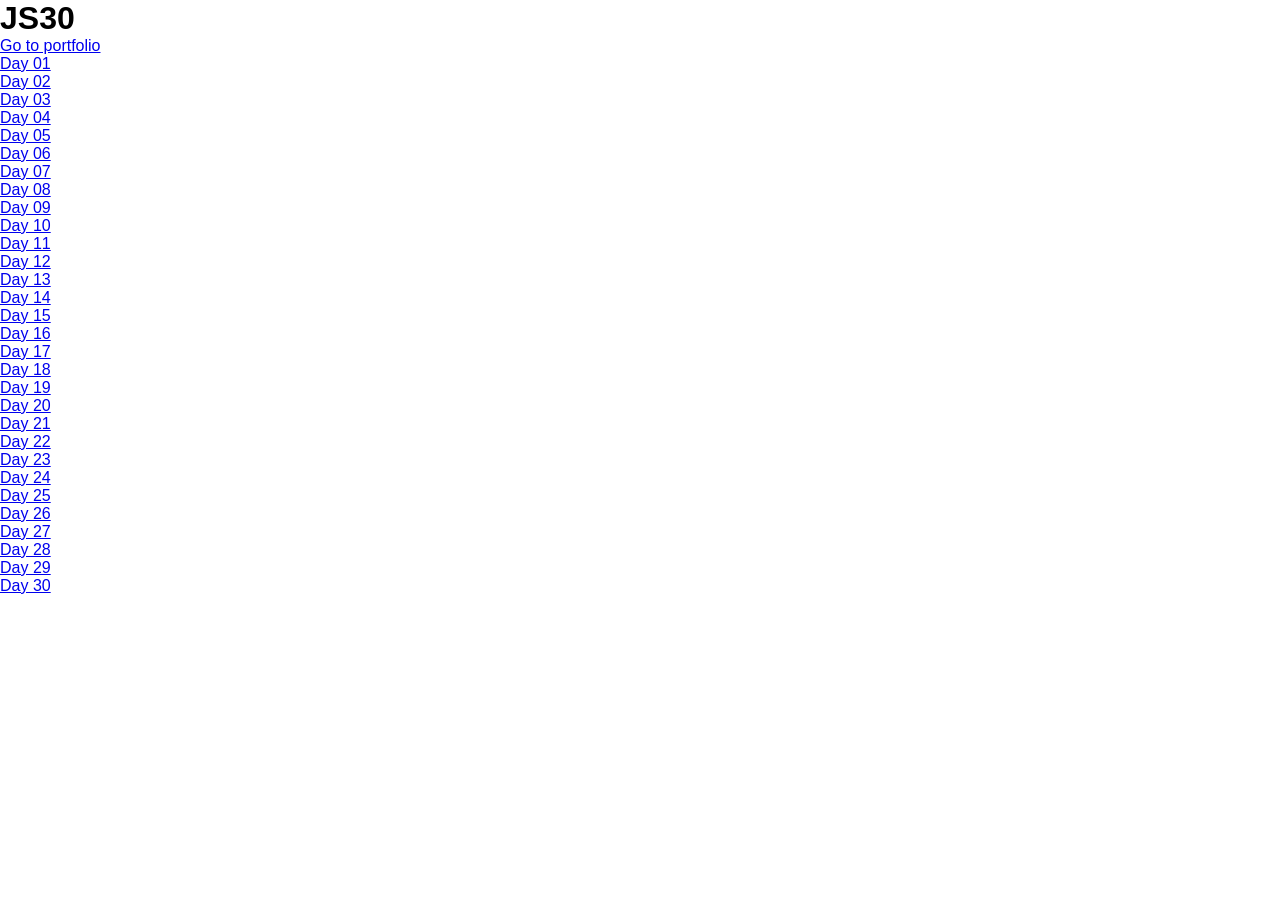
<file: index.html>
<!DOCTYPE html>
<html lang="en">
  <head>
    <link rel="shortcut icon" type="image/png" href="/images/favion-JS3.png" />
    <meta charset="UTF-8" />
    <meta name="viewport" content="width=device-width, initial-scale=1.0" />
    <meta http-equiv="X-UA-Compatible" content="ie=edge" />
    <title>JavaScript 30</title>
    <link rel="stylesheet" href="./global.css" />
  </head>
  <body>
    <h1>JS30</h1>
    <a href="/">Go to portfolio</a>
    <div class="day">
      <a href="./01/">Day 01</a>
    </div>
    <div class="day">
      <a href="./02/">Day 02</a>
    </div>
    <div class="day">
      <a href="./03/">Day 03</a>
    </div>
    <div class="day">
      <a href="./04/">Day 04</a>
    </div>
    <div class="day">
      <a href="./05/">Day 05</a>
    </div>
    <div class="day">
      <a href="./06/">Day 06</a>
    </div>
    <div class="day">
      <a href="./07/">Day 07</a>
    </div>
    <div class="day">
      <a href="./08/">Day 08</a>
    </div>
    <div class="day">
      <a href="./09/">Day 09</a>
    </div>
    <div class="day">
      <a href="./10/">Day 10</a>
    </div>
    <div class="day">
      <a href="./11/">Day 11</a>
    </div>
    <div class="day">
      <a href="./12/">Day 12</a>
    </div>
    <div class="day">
      <a href="./13/">Day 13</a>
    </div>
    <div class="day">
      <a href="./14/">Day 14</a>
    </div>
    <div class="day">
      <a href="./15/">Day 15</a>
    </div>
    <div class="day">
      <a href="./16/">Day 16</a>
    </div>
    <div class="day">
      <a href="./17/">Day 17</a>
    </div>
    <div class="day">
      <a href="./18/">Day 18</a>
    </div>
    <div class="day">
      <a href="./19/">Day 19</a>
    </div>
    <div class="day">
      <a href="./20/">Day 20</a>
    </div>
    <div class="day">
      <a href="./21/">Day 21</a>
    </div>
    <div class="day">
      <a href="./22/">Day 22</a>
    </div>
    <div class="day">
      <a href="./23/">Day 23</a>
    </div>
    <div class="day">
      <a href="./24/">Day 24</a>
    </div>
    <div class="day">
      <a href="./25/">Day 25</a>
    </div>
    <div class="day">
      <a href="./26/">Day 26</a>
    </div>
    <div class="day">
      <a href="./27/">Day 27</a>
    </div>
    <div class="day">
      <a href="./28/">Day 28</a>
    </div>
    <div class="day">
      <a href="./29/">Day 29</a>
    </div>
    <div class="day">
      <a href="./30/">Day 30</a>
    </div>
  </body>
</html>
</file>
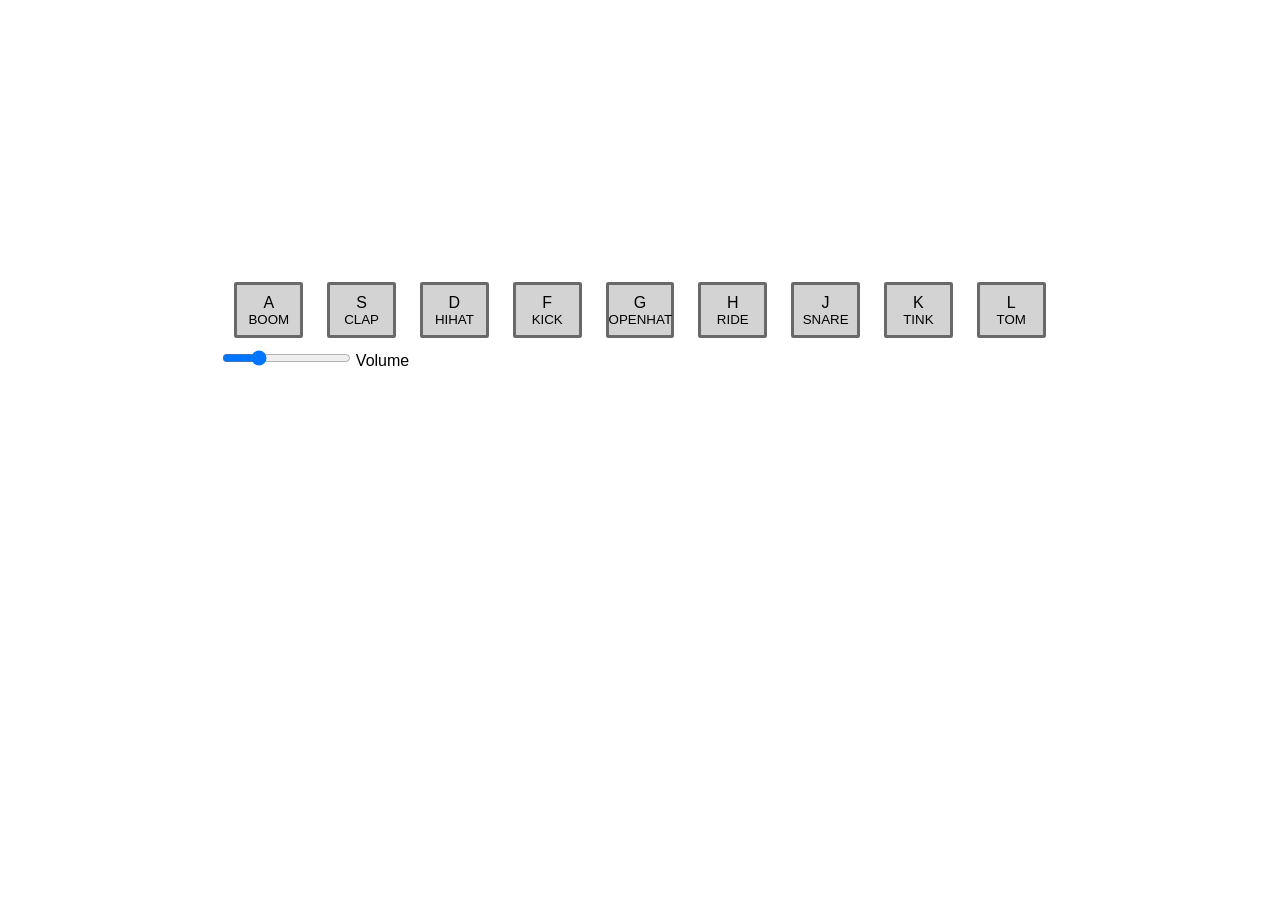
<file: 01/index.html>
<!DOCTYPE html>
<html lang="en">
  <head>
    <meta charset="UTF-8" />
    <meta name="viewport" content="width=device-width, initial-scale=1.0" />
    <meta http-equiv="X-UA-Compatible" content="ie=edge" />
    <link rel="shortcut icon" type="image/png" href="/images/favion-JS3.png" />
    <link rel="modulepreload" href="main.js" />
    <script type="module" src="main.js"></script>
    <link rel="preload" href="style.css" as="style" />
    <link rel="stylesheet" href="style.css" />
    <link rel="preload" href="../global.css" as="style" />
    <link rel="stylesheet" href="../global.css" />
    <title>First Day</title>
    <link rel="modulepreload" href="sounds.js" />
    <link rel="modulepreload" href="keys.js" />
    <meta
      name="description"
      content="The first day of the JavaScript30 series"
    />
  </head>
  <body>
    <div class="container">
      <div class="main">
        <div id="sounds"></div>
        <input type="range" id="volume" name="volume" value="25" />
        <label for="volume">Volume</label>
      </div>
    </div>
  </body>
</html>
</file>
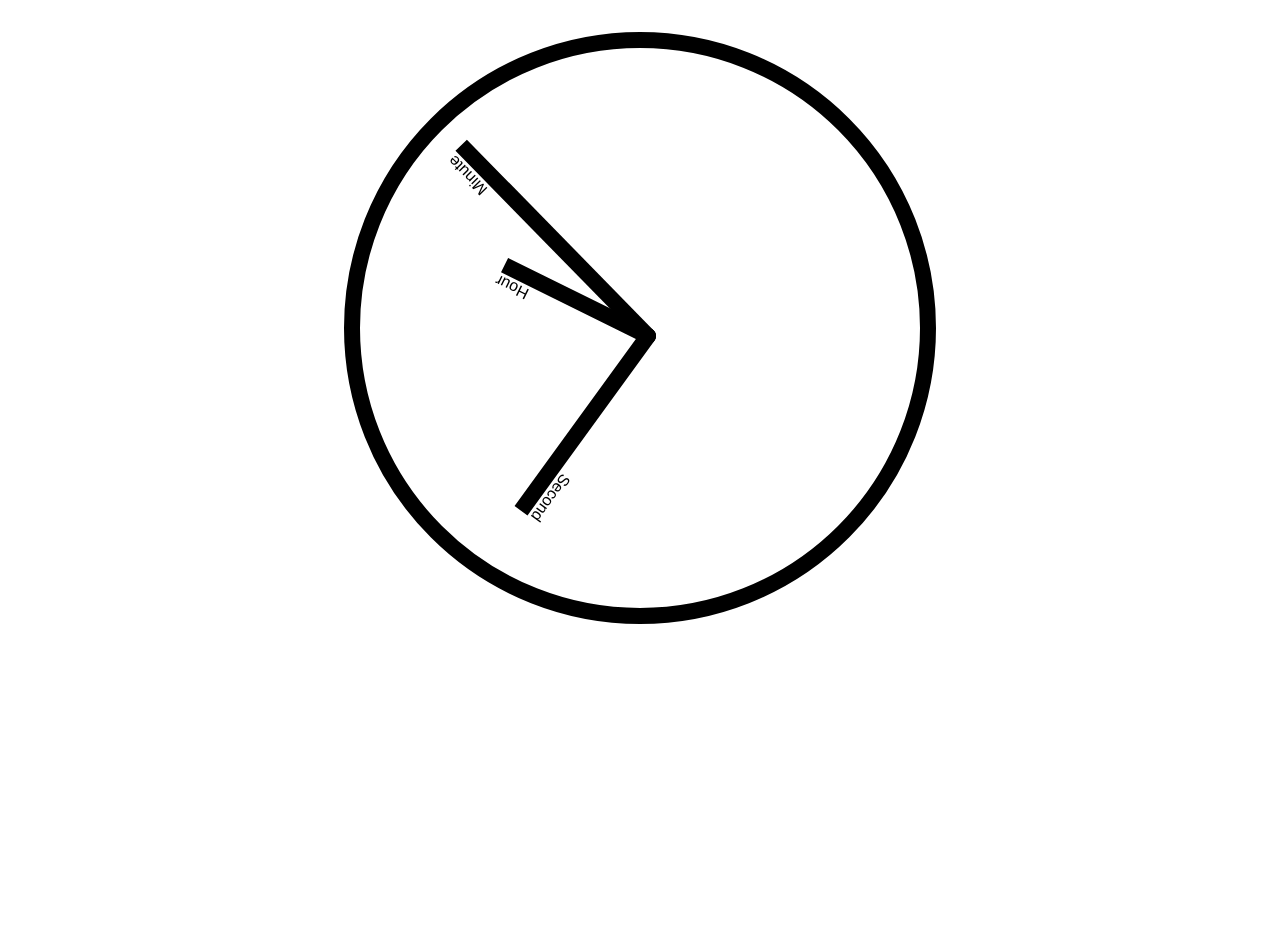
<file: 02/index.html>
<!DOCTYPE html>
<html lang="en">
  <head>
    <meta charset="UTF-8" />
    <meta name="viewport" content="width=device-width, initial-scale=1.0" />
    <meta http-equiv="X-UA-Compatible" content="ie=edge" />
    <link rel="shortcut icon" type="image/png" href="/images/favion-JS3.png" />
    <link rel="modulepreload" href="main.js" />
    <script type="module" src="main.js"></script>
    <link rel="preload" href="style.css" as="style" />
    <link rel="stylesheet" href="style.css" />
    <link rel="preload" href="../global.css" as="style" />
    <link rel="stylesheet" href="../global.css" />
    <title>Second Day</title>
  </head>
  <body>
    <div class="container">
      <audio id="tick" preload="auto" src="./sounds/tick.ogg"></audio>
      <div class="clock-body hide">
        <div class="clock-center">
          <div class="clock-hour hand">
            <p class="hand-contents">Hour</p>
          </div>
          <div class="clock-minute hand">
            <p class="hand-contents">Minute</p>
          </div>
          <div class="clock-second hand">
            <p class="hand-contents">Second</p>
          </div>
        </div>
      </div>
    </div>
  </body>
</html>
</file>
<file: global.css>
* {
  margin: 0;
  padding: 0;
  font-family: -apple-system, BlinkMacSystemFont, "Segoe UI", Roboto, Oxygen,
    Ubuntu, Cantarell, "Open Sans", "Helvetica Neue", sans-serif;
}
</file>
<file: 01/style.css>
.main {
  width: max-content;
  margin: auto;
  margin-top: calc(30vh);
}

#sounds button {
  margin: 0.75rem;
  background-color: lightgrey;
  border: 3.3px solid dimgrey;
  border-radius: 2.3px;
  width: 4.3rem;
  height: 3.5rem;
  transition-duration: 1s;
  transition-delay: 50ms;
}

#sounds button.active {
  border-color: rgb(255, 81, 81);
  transition-duration: 0.1s;
}

.button-key {
  text-transform: uppercase;
  font-size: 1rem;
}

.button-description {
  text-transform: uppercase;
}
</file>
<file: 02/style.css>
:root {
  --second: 0;
  --minute: 0;
  --hour: 0;
  --clock-size: 35rem;
}

.container {
  width: 100vw;
  height: 100vh;
}

.clock-body {
  width: var(--clock-size);
  height: var(--clock-size);
  margin: auto;
  margin-top: 2rem;
  border: 1rem black solid;
  border-radius: 50%;
  display: flex;
  justify-content: center;
  align-items: center;
}

.clock-center {
  position: relative;
  /* margin: 50%; */
  width: 0px;
  height: 0px;
}

.clock-body .hand {
  position: absolute;
  width: 1rem;
  background-color: black;
  transform-origin: 0.5rem 0.5rem;
  transition-duration: 200ms;
  transition-timing-function: cubic-bezier(0.175, 0.885, 0.32, 1.275);
  padding-top: 1rem;
  border-top-left-radius: 1rem;
  border-top-right-radius: 1rem;
}

.hand-contents {
  position: absolute;
  transform: rotate(90deg);
  bottom: 0.9rem;
  width: 3rem;
  height: min-content;
  text-align: end;
}

.clock-body .hand.clock-hour {
  height: 9.5rem;
  transform: rotate(calc(30deg * var(--hour) + 180deg));
}

.clock-body .hand.clock-minute {
  height: 16.2rem;
  transform: rotate(calc(6deg * var(--minute) + 180deg));
}

.clock-body .hand.clock-minute .hand-contents {
  bottom: 1.1rem;
}

.clock-body .hand.clock-second {
  height: 13rem;
  transform: rotate(calc(6deg * var(--second) + 180deg));
}

.clock-body .hand.clock-second .hand-contents {
  bottom: 1.4rem;
}

.hide {
  display: none;
}
</file>
